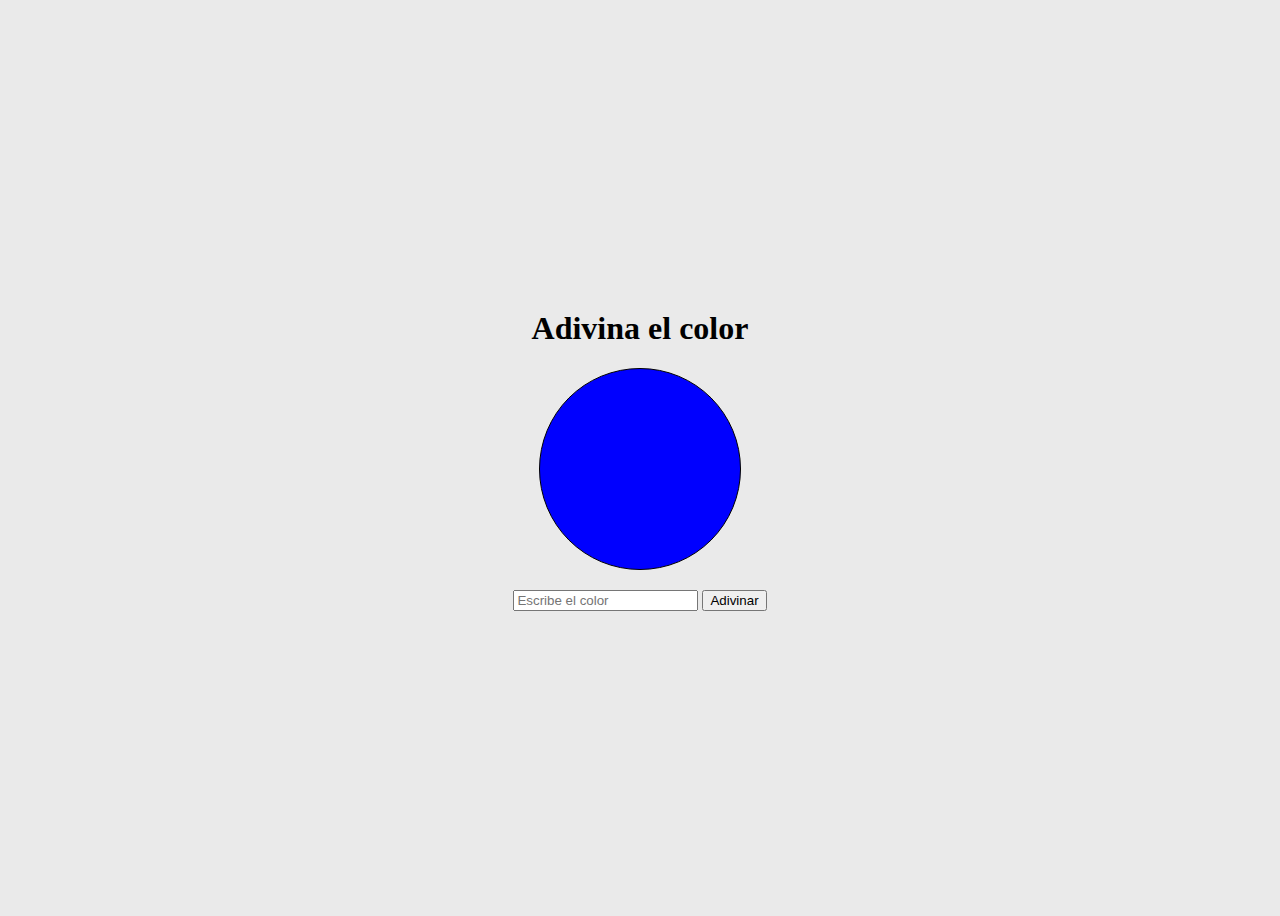
<file: Adivina el color/index.html>
<!DOCTYPE html>
<html lang="en">
<head>
    <meta charset="UTF-8">
    <meta name="viewport" content="width=device-width, initial-scale=1.0">
    <title>Adivina el color</title>
    <link rel="stylesheet" href="style.css">
</head>
<body>
    <div class="container">
        <h1>Adivina el color</h1>
        <div id="colorDisplay" class="color-display"></div>
        <input type="text" id="colorInput" placeholder="Escribe el color">
        <button id="submitBtn">Adivinar</button>
        <p id="result"></p>
        <button id="restarBtn" style="display:none">Reinicar Juego</button>
    </div>
    <script src="code.js"></script>
</body>
</html>
</file>
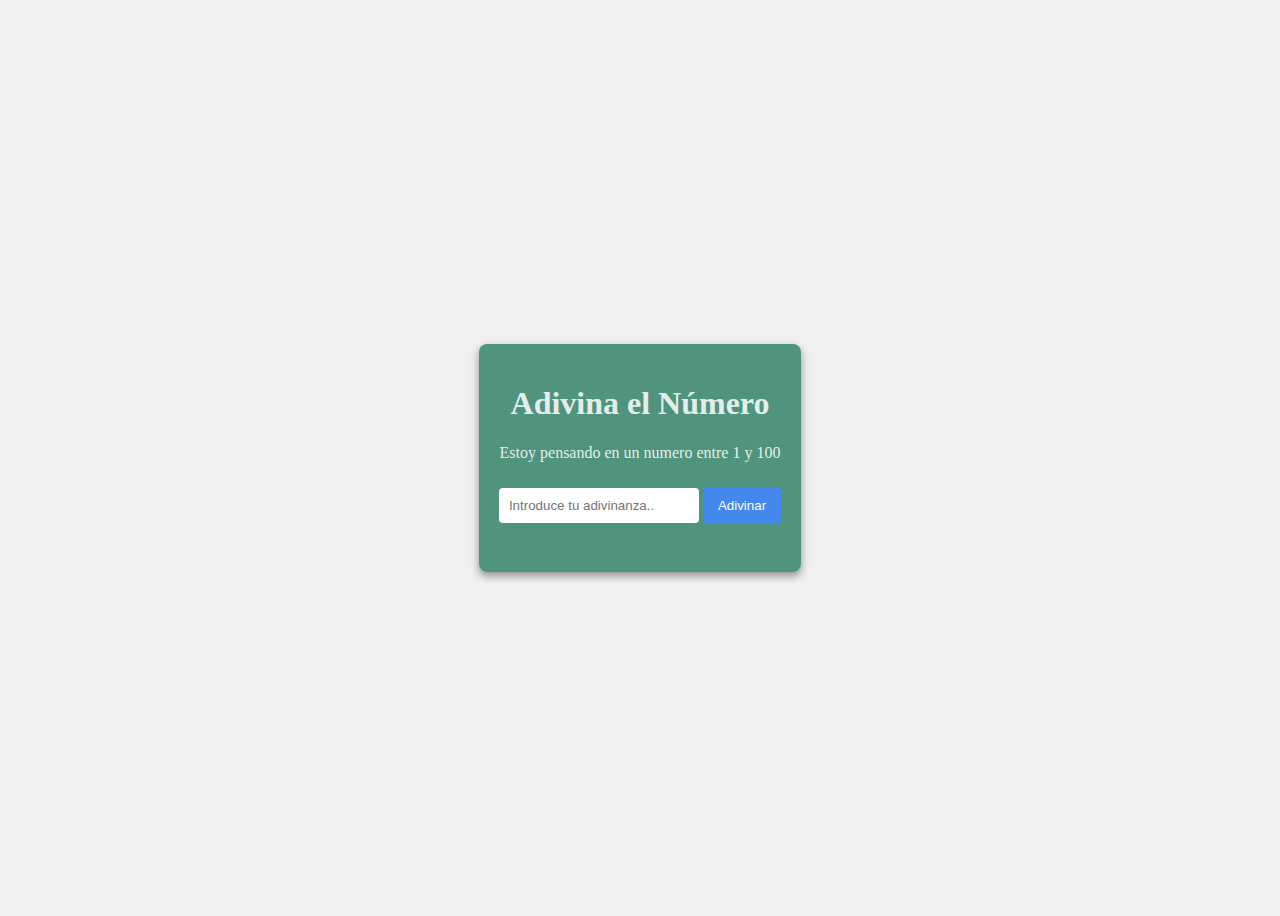
<file: adivina el numero/index.html>
<!DOCTYPE html>
<html lang="en">
<head>
    <meta charset="UTF-8">
    <meta name="viewport" content="width=device-width, initial-scale=1.0">
    <title>Adivina el Numero</title>
    <link rel="stylesheet" href="style.css">
</head>
<body>
    <div class="container">
        <h1>Adivina el Número</h1>
        <p>Estoy pensando en un numero entre 1 y 100</p>
        <input type="number" id="guess-input" placeholder="Introduce tu adivinanza..">
        <button id="submit-btn">Adivinar</button>
        <p id="feedback"></p>
        <button id="reset-btn" style="display: none;">Reiniciar Juego</button>
    </div>
    <script src="code.js"></script>
</body>
</html>
</file>
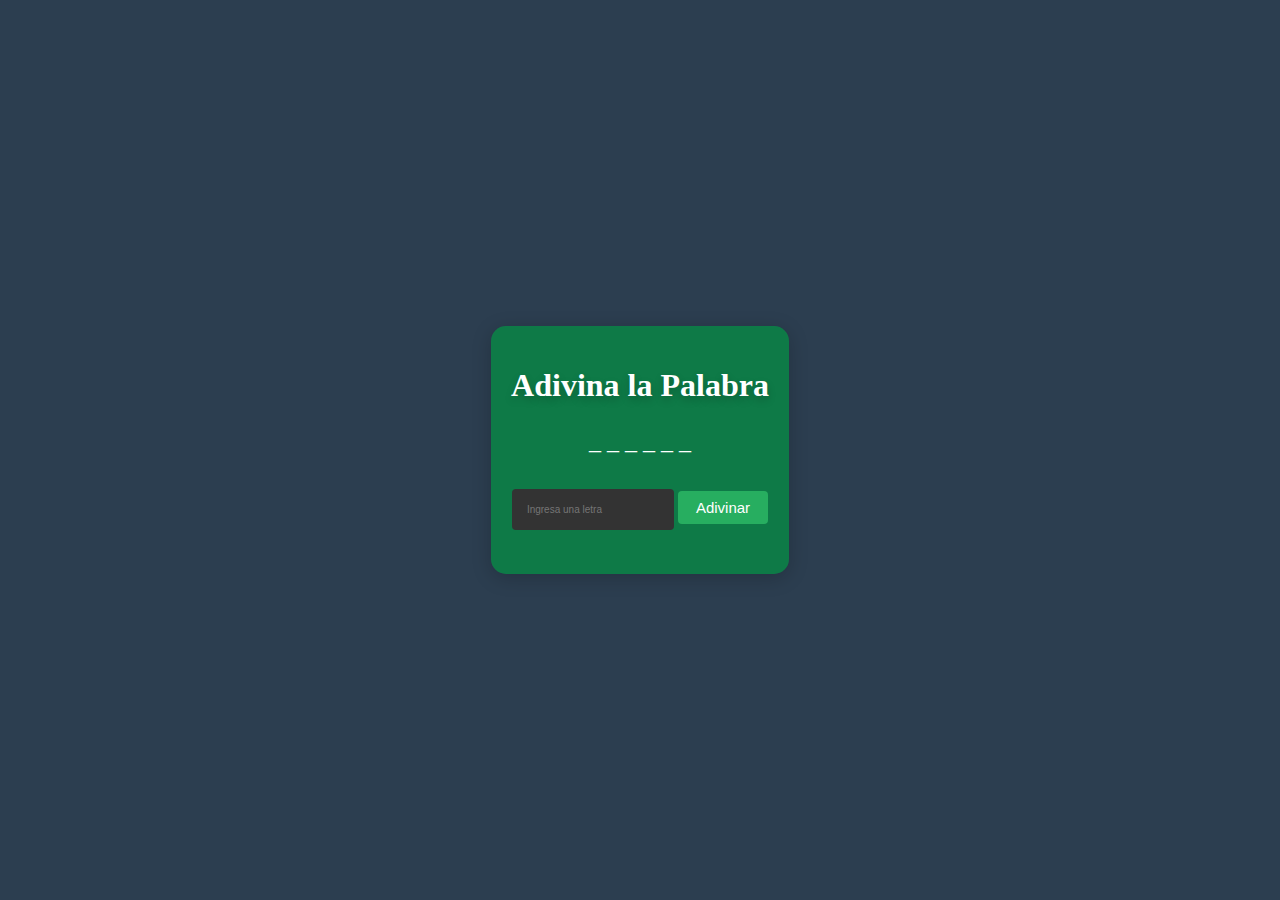
<file: ahorcado/index.html>
<!DOCTYPE html>
<html lang="en">
<head>
    <meta charset="UTF-8">
    <meta name="viewport" content="width=device-width, initial-scale=1.0">
    <title>Adivina la Palabra</title>
    <link rel="stylesheet" href="style.css">
</head>
<body>
    <div class="container">
        <h1>Adivina la Palabra</h1>
        <p id="word">_ _ _ _ _</p>
        <input type="text" id="letterInput" maxlength="1" placeholder="Ingresa una letra">
        <button id="guessbtn">Adivinar</button>
        <p id="message"></p>
        <button id="reset" style="display:none">Reiniciar</button>
    </div>
    <script src="code.js"></script>
</body>
</html>
</file>
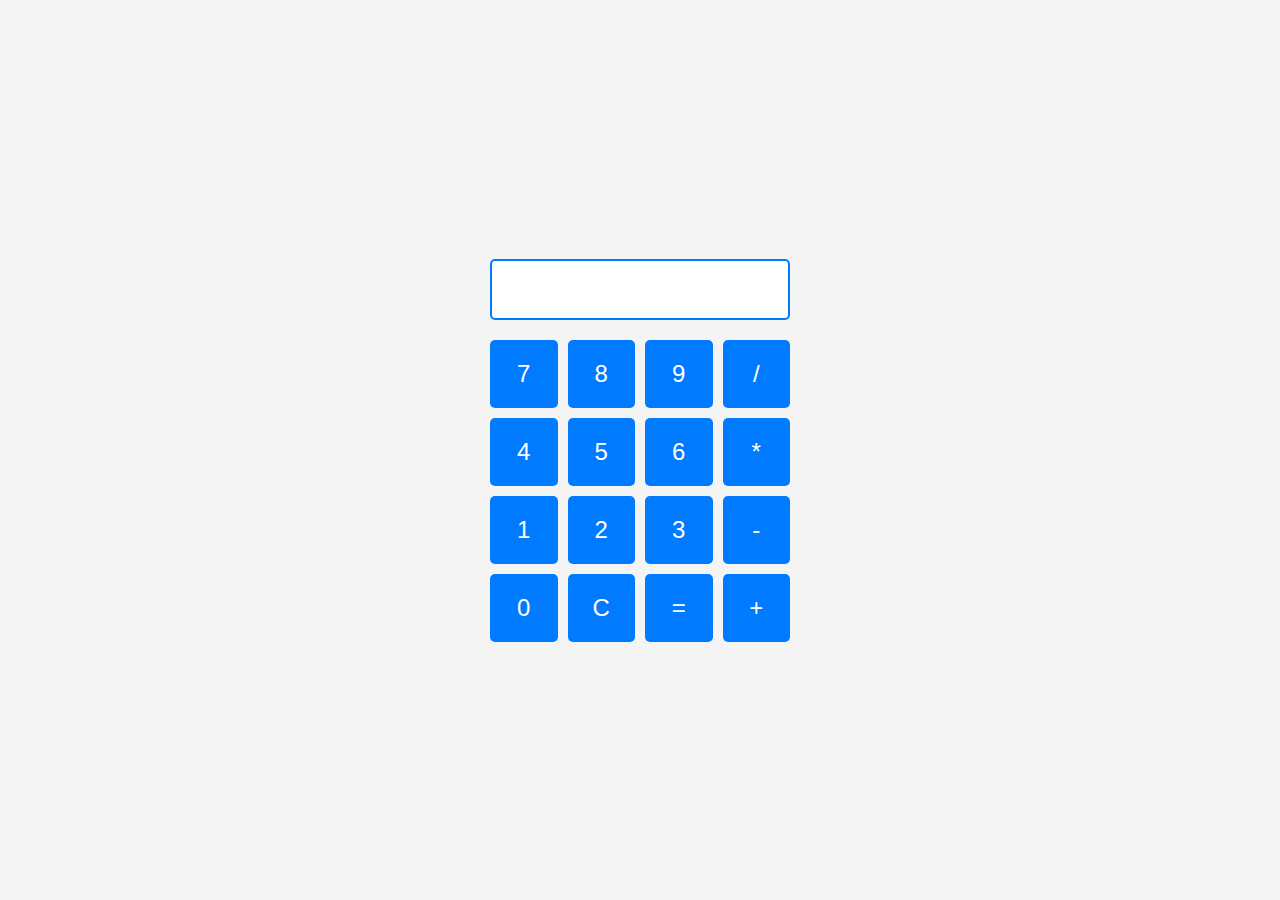
<file: calculadora de operaciones basicas/index.html>
<!DOCTYPE html>
<html lang="en">
<head>
    <meta charset="UTF-8">
    <meta name="viewport" content="width=device-width, initial-scale=1.0">
    <title>calculadora basica</title>
    <link rel="stylesheet" href="style.css">
</head>
<body>
    <div class="container">
        <input type="text" class="display" disabled>
        <button class="btn">7</button>
        <button class="btn">8</button>
        <button class="btn">9</button>
        <button class="btn">/</button>
        <button class="btn">4</button>
        <button class="btn">5</button>
        <button class="btn">6</button>
        <button class="btn">*</button>
        <button class="btn">1</button>
        <button class="btn">2</button>
        <button class="btn">3</button>
        <button class="btn">-</button>
        <button class="btn">0</button>
        <button class="btn">C</button>
        <button class="btn">=</button>
        <button class="btn">+</button>
    </div>
    <script src="code.js"></script>
</body>
</html>
</file>
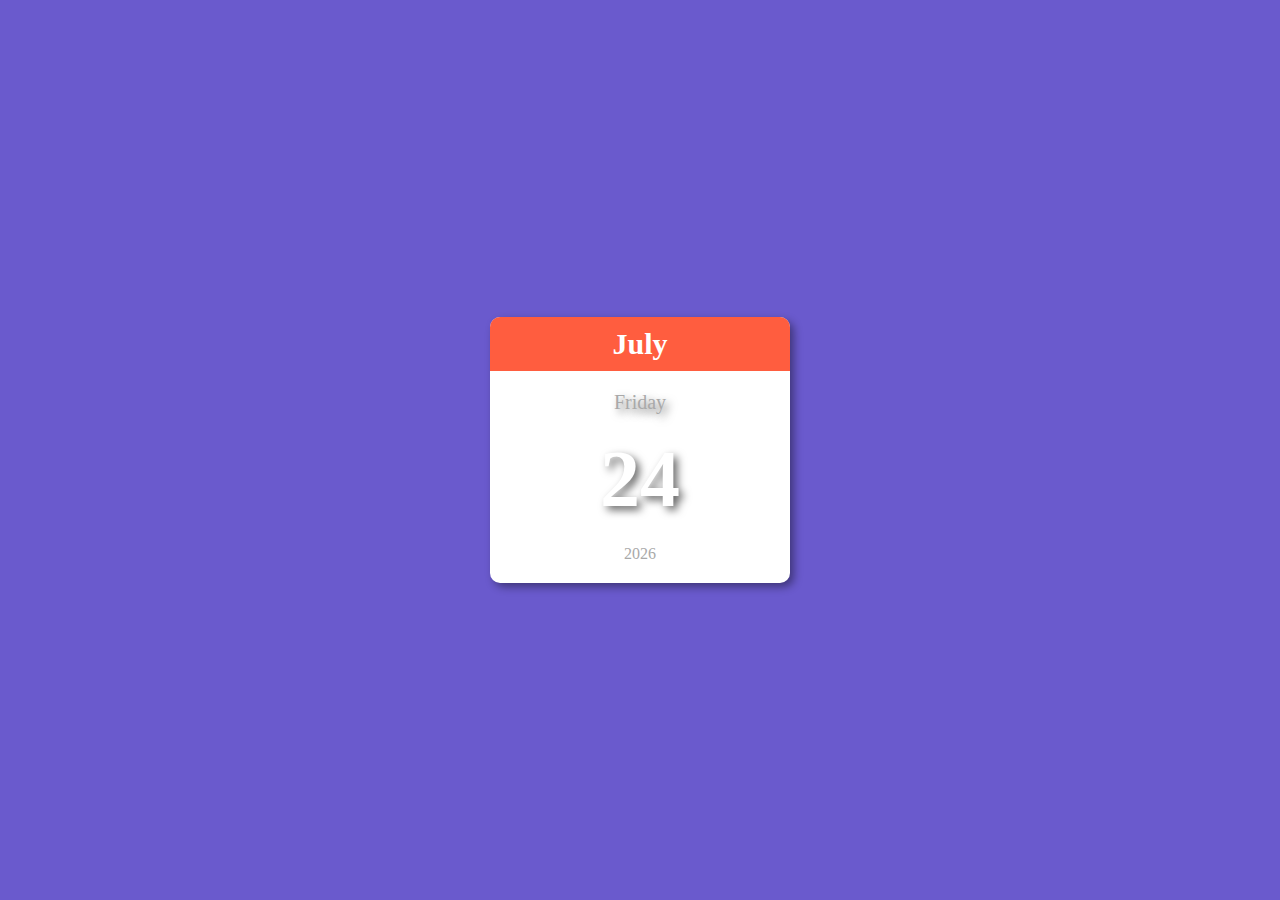
<file: calendar/index.html>
<!DOCTYPE html>
<html lang="en">
<head>
    <meta charset="UTF-8">
    <meta name="viewport" content="width=device-width, initial-scale=1.0">
    <title>Calendario</title>
    <link rel="stylesheet" href="style.css">
</head>
<body>
    <div class="calendar-container">
        <p class="month-name" id="month-name">Sep</p>
        <p class="day-name" id="day-name">sun</p>
        <p class="day-number" id="day-number">20</p>
        <p class="year" id="year">2029</p>
    </div>
    <script src="code.js"></script>
</body>
</html>
</file>
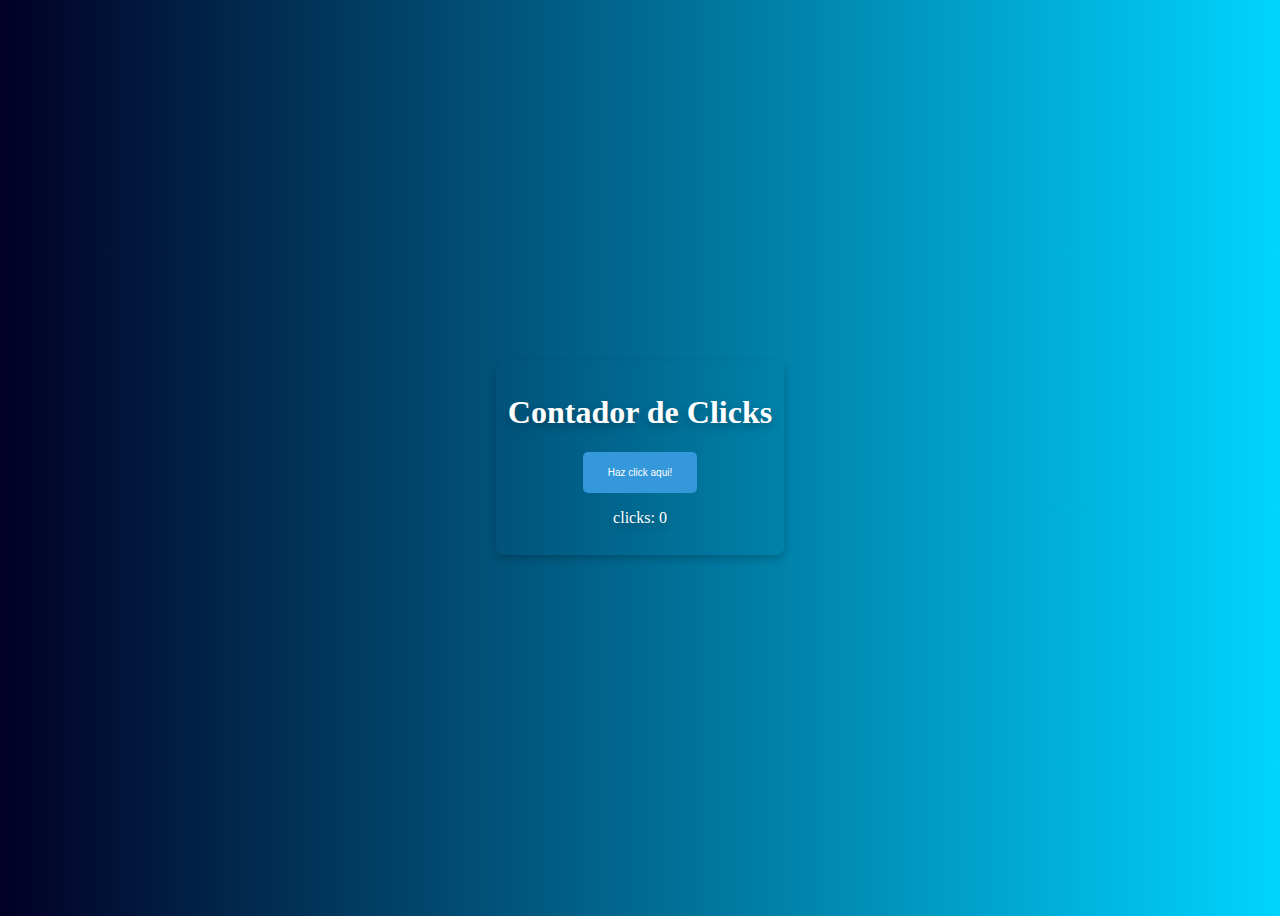
<file: CONTADOR DE CLICKS/index.html>
<!DOCTYPE html>
<html lang="en">
<head>
    <meta charset="UTF-8">
    <meta name="viewport" content="width=device-width, initial-scale=1.0">
    <title>Contador de Clicks</title>
    <link rel="stylesheet" href="style.css">
</head>
<body>
    <div class="container">
        <h1>Contador de Clicks</h1>
        <button id="click-btn">Haz click aqui!</button>
        <p id="count">clicks: 0</p>
    </div>
    <script src="code.js"></script>
</body>
</html>
</file>
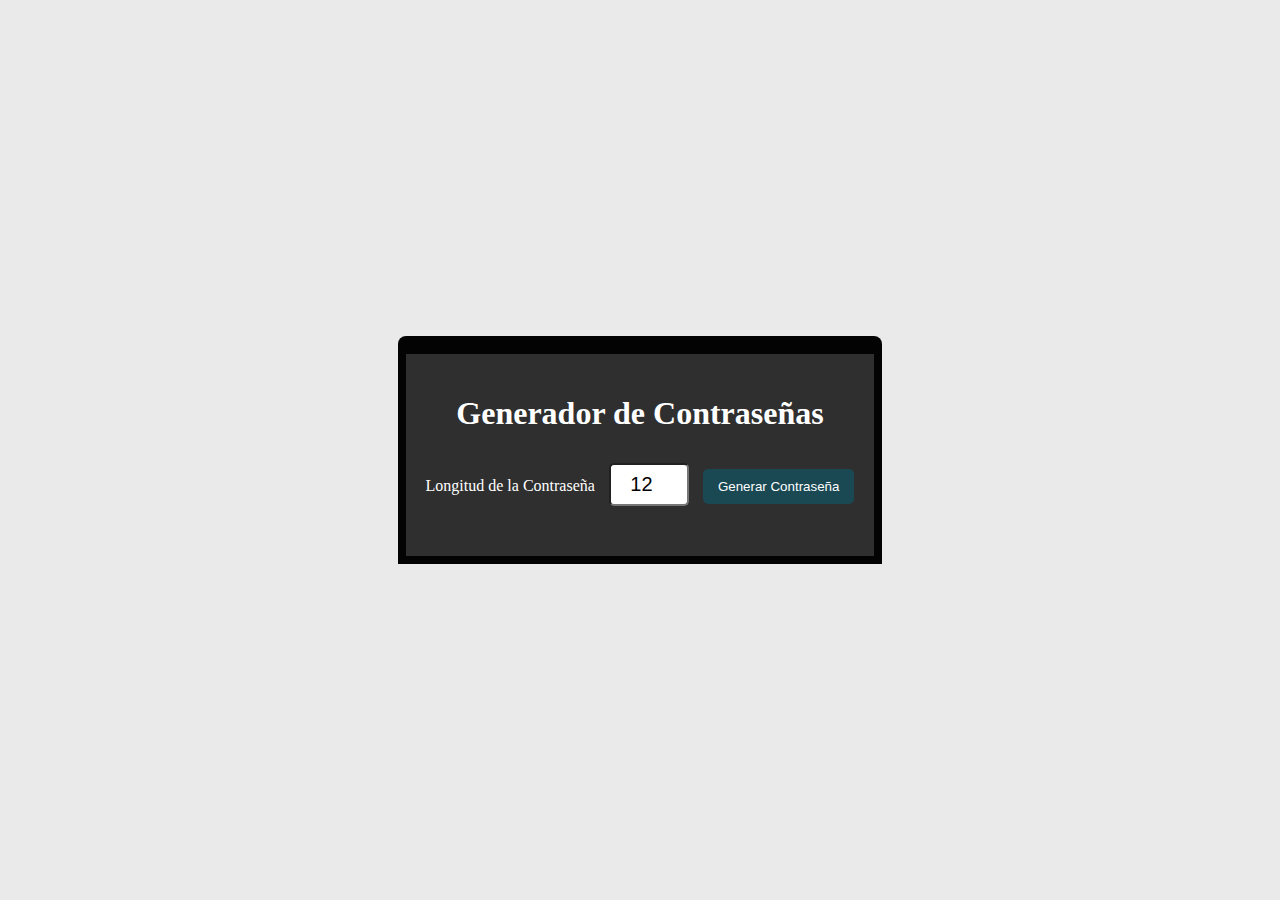
<file: generador-de-contraseñas/index.html>
<!DOCTYPE html>
<html lang="en">
<head>
    <meta charset="UTF-8">
    <meta name="viewport" content="width=device-width, initial-scale=1.0">
    <title>Generador de Contraseñas</title>
    <link rel="stylesheet" href="style.css">
</head>
<body>
    <div class="container">
        <h1>Generador de Contraseñas</h1>
        <label for="lenght">Longitud de la Contraseña</label>
        <input type="number" id="lenght" value="12" min="2" max="20" >
        <button id="generate">Generar Contraseña</button>
        <h2 id="password"></h2>
    </div>
    <script src="code.js"></script>
</body>
</html>
</file>
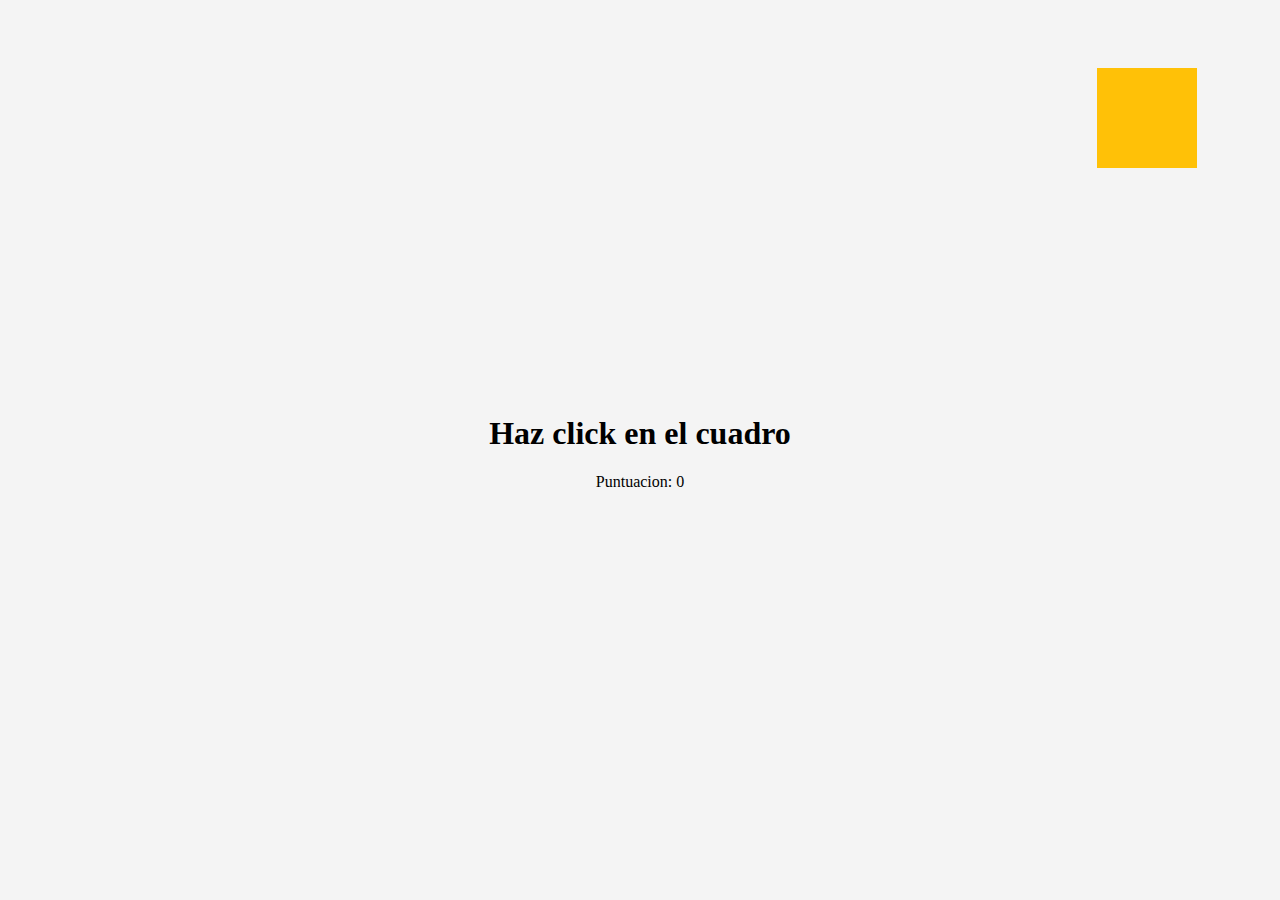
<file: haz click en el cuadro/index.html>
<!DOCTYPE html>
<html lang="en">
<head>
    <meta charset="UTF-8">
    <meta name="viewport" content="width=device-width, initial-scale=1.0">
    <title>Juego</title>
    <link rel="stylesheet" href="style.css">
</head>
<body>
    <div class="container">
        <h1>Haz click en el cuadro</h1>
        <div id="colorBox" class="colorBox"></div>
        <p id="score">Puntuacion: 0</p>
    </div>
    <script src="code.js"></script>
</body>
</html>
</file>
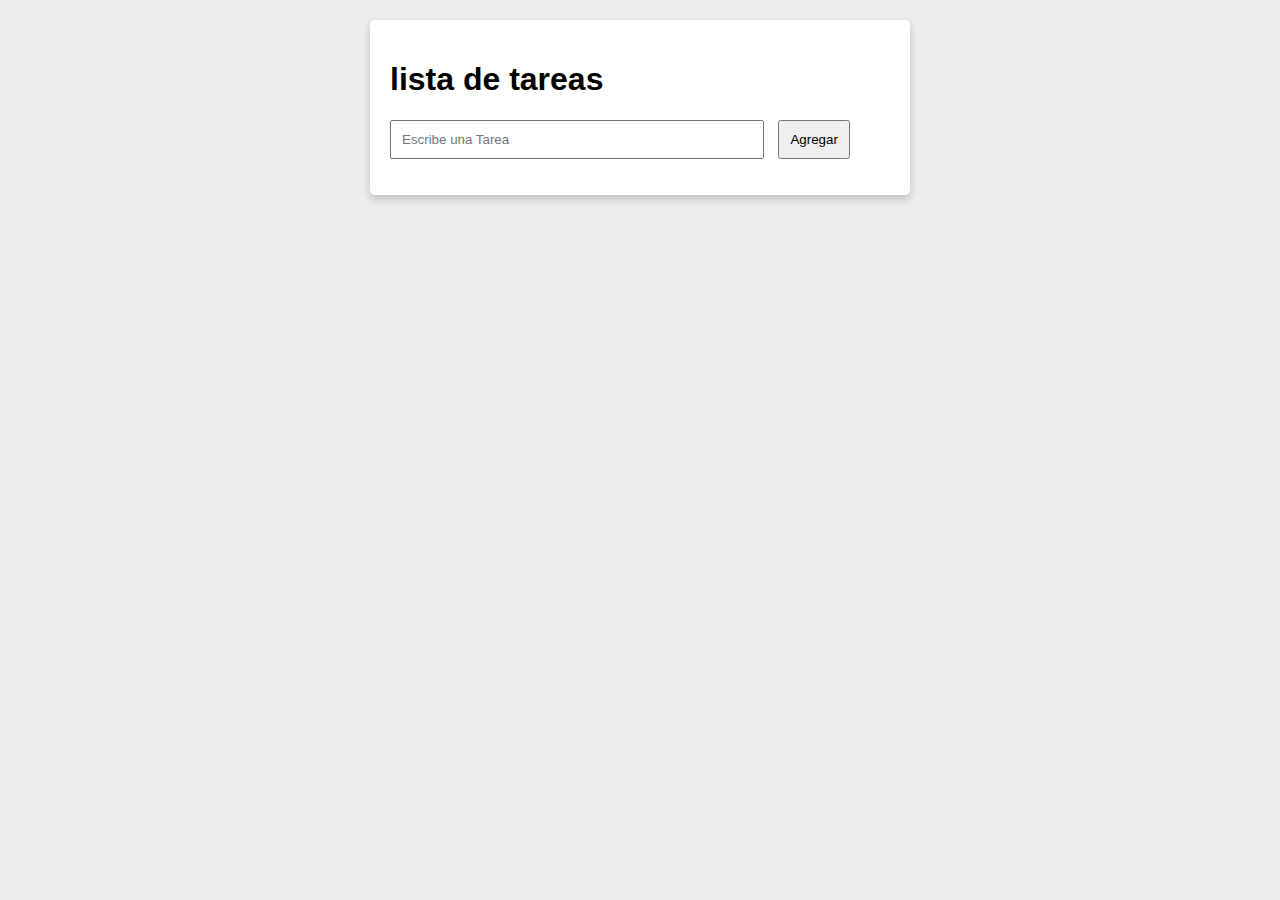
<file: listaDeTareas/index.html>
<!DOCTYPE html>
<html lang="en">
<head>
    <meta charset="UTF-8">
    <meta name="viewport" content="width=device-width, initial-scale=1.0">
    <title>Lista de Tareas</title>
    <link rel="stylesheet" href="style.css">
</head>
<body>
    <div class="container">
        <h1>lista de tareas</h1>
        <input type="text" class="tarea" placeholder="Escribe una Tarea">
        <button class="btn" >Agregar</button>
        <ul class="listaTarea"></ul>
    </div>
    <script src="code.js"></script>
</body>
</html>
</file>
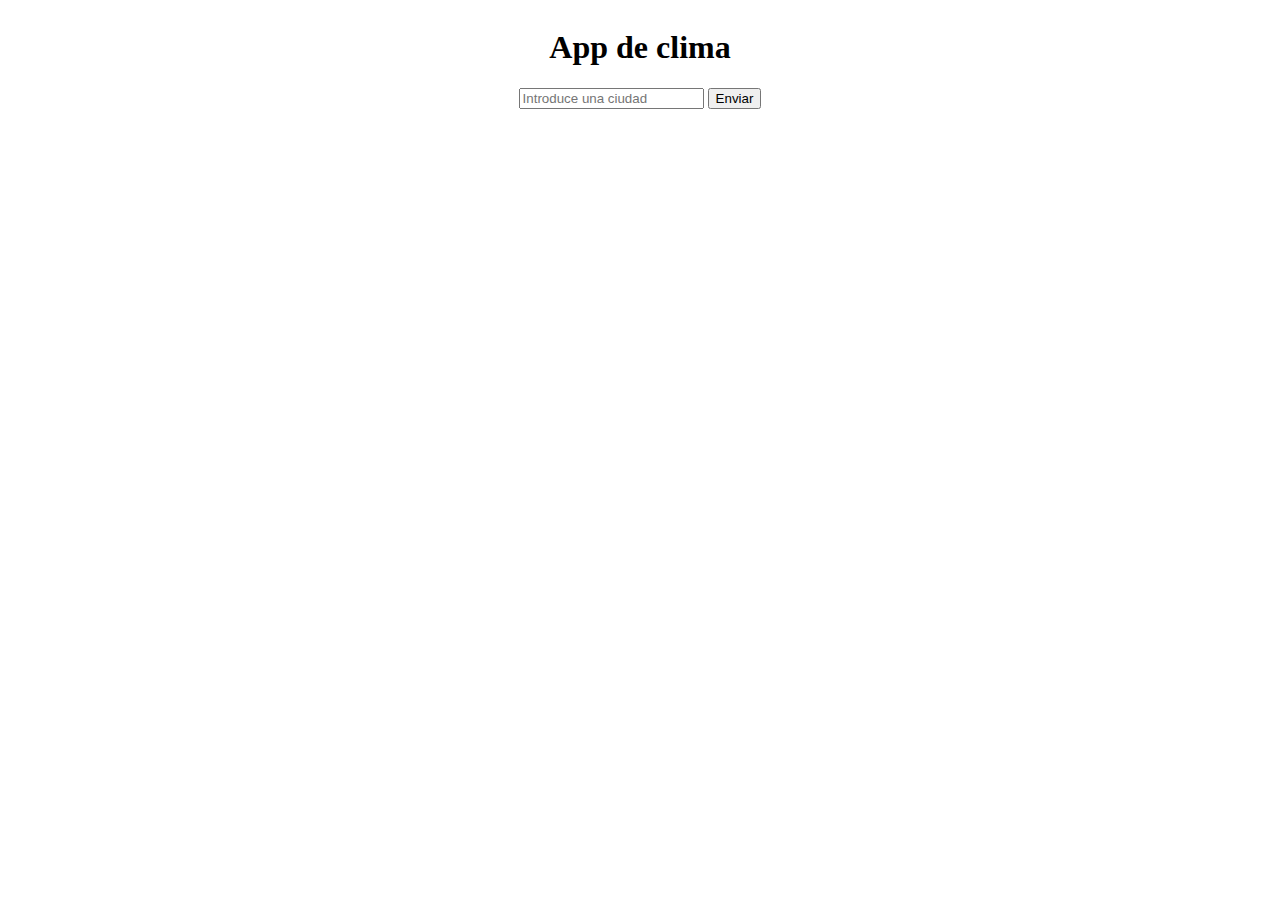
<file: prueba jnr/index.html>
<!DOCTYPE html>
<html lang="en">
  <head>
    <meta charset="UTF-8" />
    <meta name="viewport" content="width=device-width, initial-scale=1.0" />
    <title>afor clima</title>
    <link rel="stylesheet" href="style.css" />
  </head>
  <body>
    <h1>App de clima</h1>
    <form action="">
      <label for="">
        <input type="text" id="city" placeholder="Introduce una ciudad" />
      </label>
      <button id="form-btn">Enviar</button>
      <p class="error" style="display: none"></p>
    </form>
  </body>
  <script src="code.js"></script>
</html>
</file>
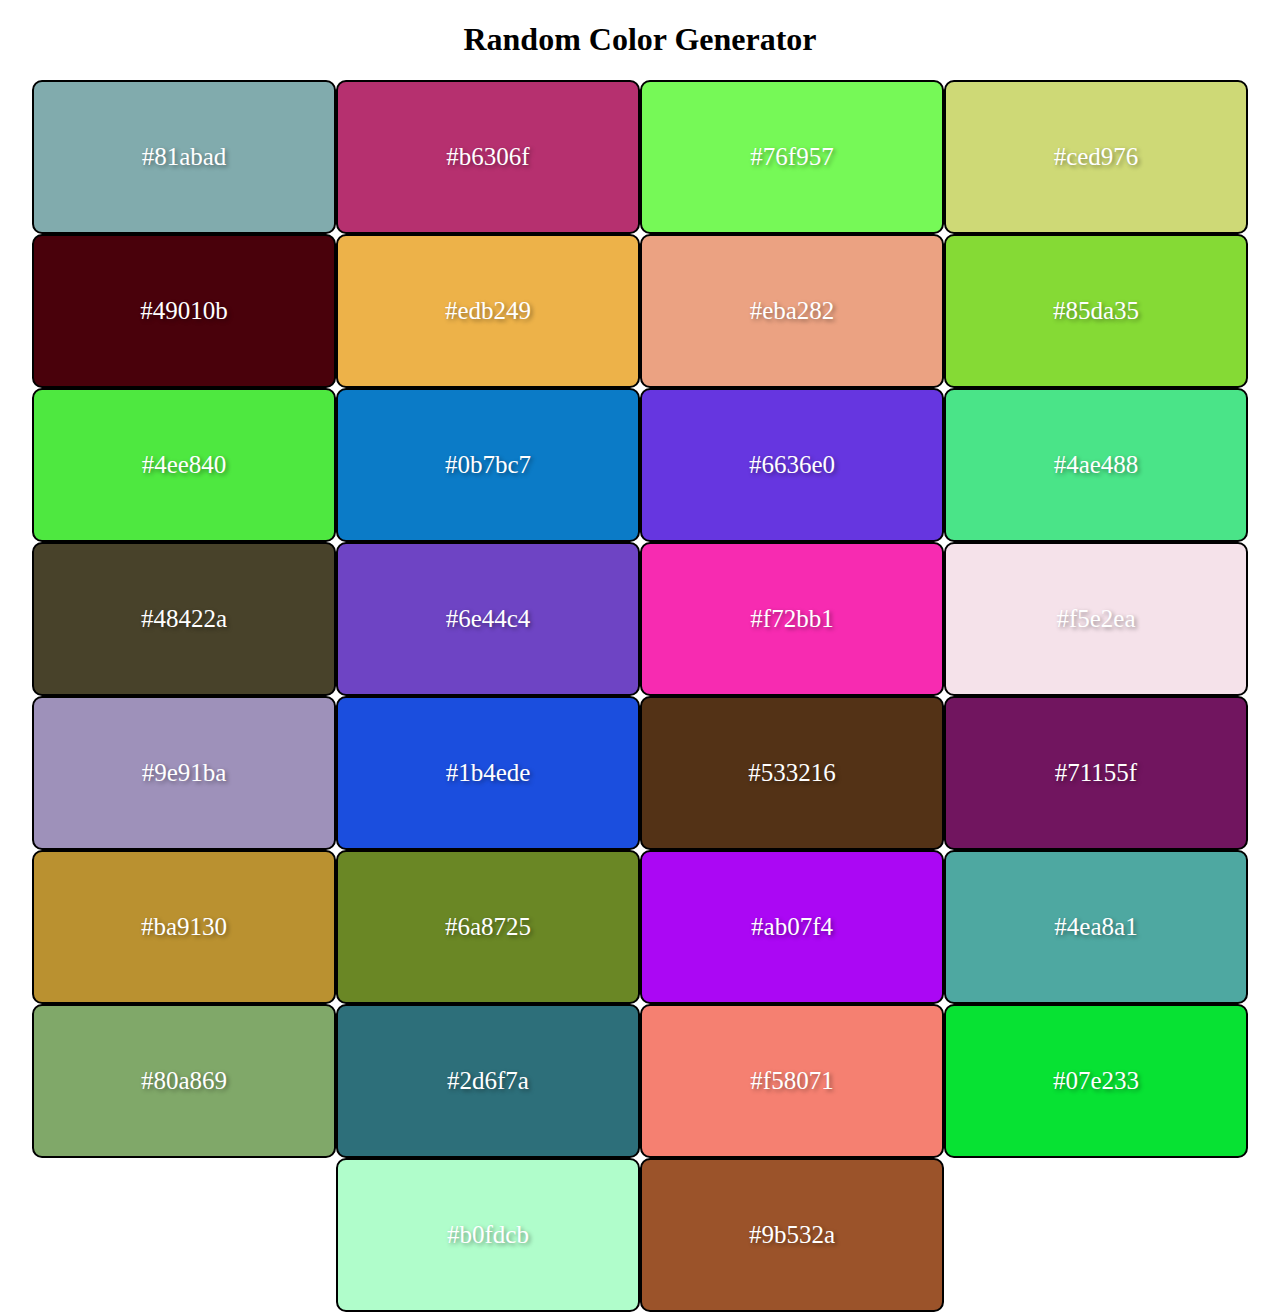
<file: Random_Color_generator/index.html>
<!DOCTYPE html>
<html lang="en">
<head>
    <meta charset="UTF-8">
    <meta name="viewport" content="width=device-width, initial-scale=1.0">
    <title>Raqndom Color Generator</title>
    <link rel="stylesheet" href="style.css">
</head>
<body>
    <h1> Random Color Generator</h1>
    <div class="container">
        
    </div>
    <script src="code.js"></script>
</body>
</html>
</file>
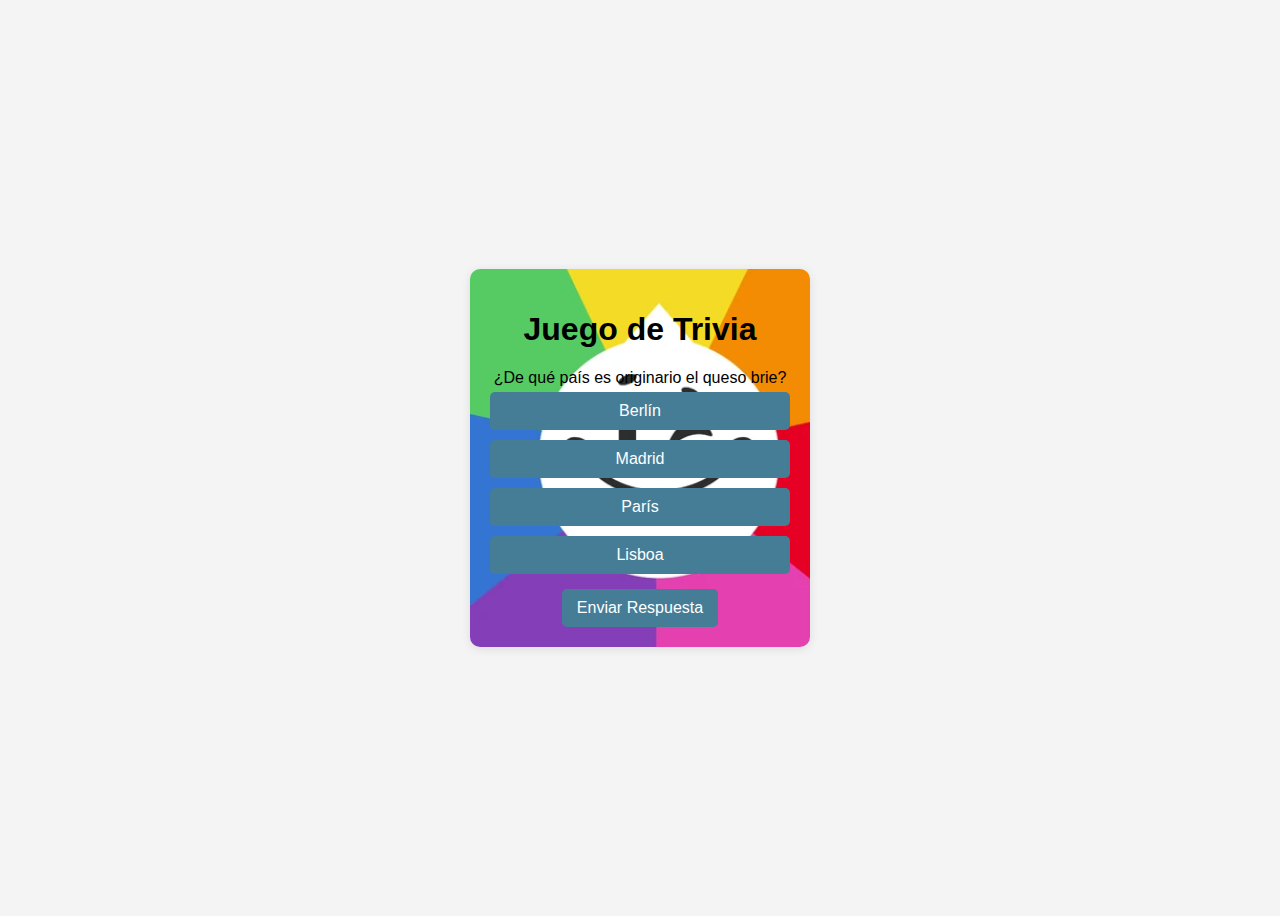
<file: trivia/index.html>
<!DOCTYPE html>
<html lang="es">
<head>
    <meta charset="UTF-8">
    <meta name="viewport" content="width=device-width, initial-scale=1.0">
    <link rel="stylesheet" href="style.css">
    <title>Juego de Trivia</title>
</head>
<body>
    <div class="trivia-container">
        <h1>Juego de Trivia</h1>
        <div id="pregunta"></div>
        <div id="opciones">
            <button id="opcion1" class="opcion"></button>
            <button id="opcion2" class="opcion"></button>
            <button id="opcion3" class="opcion"></button>
            <button id="opcion4" class="opcion"></button>
        </div>
        <button id="submit-btn">Enviar Respuesta</button>
        <div id="resultado"></div>
    </div>
    <script src="code.js"></script>
</body>
</html>
</file>
<file: Adivina el color/style.css>
body {
    font-family: cursive;
    display: flex;
    height: 100vh;
    justify-content: center;
    align-items: center;
    overflow: hidden;
    background-color: #eaeaea;
}

.container{
   
    padding: 20px;
    text-align: center;
}

.color-display{
    width: 200px;
    height: 200px;
    margin: 20px auto;
    border: 1px solid #000;
    border-radius: 50%;
    background: #fff;
}
</file>
<file: adivina el numero/style.css>
* {
    box-sizing: border-box;
}

body {
    display: flex;
    justify-content: center;
    align-items: center;
    height: 100vh;
    background-color: #f0f0f0;
    font-family: cursive;
}

.container{
    text-align: center;
    background-color: #064a;
    color: #fffd;
    border-radius: 8px;
    box-shadow: 0 4px 8px #0006;
    padding: 20px;
}

input[type="number"]{
    padding: 10px;
    width: 200px;
    margin: 10px 0;
    border-radius: 4px;
    cursor: pointer;
    border: none;
}

button{
    padding: 10px 15px;
    background-color: #48e;
    color: #fff;
    border: none;
    cursor: pointer;
    transition: opacity 0.3s;
}

button:hover{
    opacity: .74;
}

#feedback{
    margin-top: 15px;
    font-size: 1.2em;
}

.low {
    color: green;
}

.high{
    color: red;
}
</file>
<file: ahorcado/style.css>
body{
    font-family: cursive;
    display: flex;
    height: 100vh;
    justify-content: center;
    align-items: center;
    margin: 0;
    background-color: #2c3e50;
}

.container{
    text-align: center;
    padding: 20px;
    box-shadow: 0 4px 20px #0003;
    border-radius: 15px;
    background-color: #094a;
}

h1 {
    color: #fff;
    text-shadow: 0 4px 8px #0003;
    margin-bottom: 20px;
}

p {
    font-size: 24px;
    color: #fff;
}


input{
    padding: 15px;
    font-size: 10px;
    background: #333;
    border: none;
    margin-top: 10px;
    border-radius: 4px;
    color: #fff;
    outline: none;
}

button {
    padding: 8px 18px;
    border-radius: 4px;
    border: none;
    background-color: #27ae60;
    color: #fff;
    cursor: pointer;
    font-size: 15px;
    transition: opacity .3s;
}

button:hover{
    opacity: .74;
}
</file>
<file: calculadora de operaciones basicas/style.css>
body {
    margin: 0;
    display: flex;
    justify-content: center;
    align-items: center;
    height: 100vh;
    background-color: #f4f4f4;
}

.container {
    display: grid;
    grid-template-columns: repeat(4, 1fr);
    gap: 10px;
    max-width: 300px;
    margin: auto;
}

.display {
    grid-column: span 4;
    padding: 10px;
    font-size:2em;
    text-align: right;
    border: 2px solid #007bff;
    border-radius: 5px;
    margin-bottom: 10px;
    background-color: #fff;
}

.btn {
    padding: 20px;
    font-size: 1.5em;
    background-color: #007bff;
    border: none;
    color: #fff;
    border-radius: 5px;
    cursor: pointer;
    transition: background-color 0.3s;
}


.btn::hover {
    background-color: #0056b3;
}
</file>
<file: calendar/style.css>
body{ 
    margin: 0;
    display: flex;
    height: 100vh;
    align-items: center;
    justify-content: center;
    font-family: cursive;
    background-color: slateblue;
    text-align: center;
}

.calendar-container{
    background-color: #fff;
    width: 300px;
    align-items: center;
    border-radius: 10px;
    box-shadow: 4px 4px 8px #0006;
    overflow: hidden;
    background-image: url("https://i.pinimg.com/564x/34/dd/e8/34dde8a68caf329d8e9af8fa9824daef.jpg");
    background-size: cover;
    text-shadow: 4px 4px 8px #0009;
}

.month-name {
    margin: 0;
    background-color: #f42d;
    color: #fff;
    padding: 10px;
    font-size: 30px;
    font-weight: bold;
    text-shadow: none;
    
}

.day-name {
    font-size: 20px;
    color: darkgray;
}

.day-number {
    font-size: 80px;
    color: #fff;
    font-weight: bold;
    margin: 0;
}

.year {
    margin: 20px;
    font-weight: 20px;
    color: darkgray;
    font-weight: 500;
    text-shadow: none;
}
</file>
<file: CONTADOR DE CLICKS/style.css>
body{
    font-family: cursive;
    display: flex;
    justify-content: center;
    height: 100dvh;
    align-items: center;
    overflow: hidden;
    background: rgb(2,0,36);
    background: linear-gradient(90deg, rgba(2,0,36,1) 0%, rgba(0,212,255,1) 100%);
}


.container{
    text-align: center;
    color: #fff;
    text-shadow: 0 4px 8px  #0004;
    box-shadow: 0 4px 8px #0003;
    padding: 12px;
    border-radius: 8px;

}

#click-btn{
    padding: 15px 25px;
    font-size: 10px;
    background-color: #3498db;
    color: #fff;
    border: none;
    border-radius: 5px;
    cursor: pointer;
    transition: opacity .3s;

}

#click-btn:hover{
    opacity: .7;
}
</file>
<file: generador-de-contraseñas/style.css>
body {
    margin: 0;
    background-color: #eaeaea;
    display: flex;
    height: 100vh;
    align-items: center;
    justify-content: center;
    font-family: cursive;
}

.container {
    padding: 20px;
    text-align: center;
    background-color: #000c;
    color: #fff;
    border: 8px solid #000e;
    border-top: 18px solid #000e;
    border-top-left-radius: 8px;
    border-top-right-radius: 8px;
}

#lenght {
    width: 60px;
    padding: 8px;
    margin: 10px;
    border-radius: 5px;
    color: #000;
    text-align: center;
    font-size: 20px;
}

button {
    padding: 10px 15px;
    background-color: #156a;
    color: #fff;
    border: none;
    border-radius: 5px;
    cursor: pointer;
}

button:hover {
    background-color: #376a;
}

h2 {
    margin: 20px;
    font-weight: normal;
    color: #fff;
}
</file>
<file: haz click en el cuadro/style.css>
body{
    font-family: cursive;
    background-color: #f4f4f4;
    display: flex;
    justify-content: center;
    height: 100vh;
    align-items: center;
    margin: 0;
}

.container{
    text-align: center;
}

.colorBox{
    width: 100px;
    height: 100px;
    margin: 20px auto;
    background-color: yellow;
    cursor: pointer;
    transition: background-color 0.3s;
}
</file>
<file: listaDeTareas/style.css>
body {
    margin: 0;
    font-family: sans-serif;
    background-color: #ededed;
    padding: 20px;
}

.container {
    max-width: 500px;
    background-color: #fff;
    padding: 20px;
    margin: auto;
    border-radius: 5px;
    box-shadow: 0 4px 8px #0003;
}

input {
    width: 70%;
    padding: 10px;
    margin-right: 10px;
}

button {
    padding: 10px;
}

ul {
    list-style-type: none;
    padding: 0;
}

li {
    padding: 10px;
    background-color: #ededed;
    margin: 5px 0;
    border-radius: 3px;
}
</file>
<file: prueba jnr/style.css>
body{
    display: flex;
    align-items: center;
    justify-content: center;
    flex-direction: column;
}
</file>
<file: Random_Color_generator/style.css>
body {
    margin: 0;
    font-family: cursive;
}

h1 {
    text-align: center;
}

.container {
    display: flex;
    flex-wrap: wrap;
    justify-content: center;
}

.color-container {
    background-color: #48e;
    width: 300px;
    height: 150px;
    color: #fff;
    display: flex;
    justify-content: center;
    align-items: center;
    font-size: 25px;
    text-shadow: 2px 2px 4px #0006;
    border: 2px solid #000;
    border-radius: 10px;
}
</file>
<file: trivia/style.css>
body {
    display: flex;
    justify-content: center;
    align-items: center;
    height: 100vh;
    background-color: #f4f4f4;
    font-family: Arial, sans-serif;
}

.trivia-container {
    
    border-radius: 10px;
    padding: 20px;
    box-shadow: 0 2px 10px rgba(0, 0, 0, 0.1);
    width: 300px;
    text-align: center;
    background-image: url("Preguntados_logo_nuevo.webp");
    background-repeat: no-repeat;
    background-size: cover;
   
}

button {
    padding: 10px 15px;
    font-size: 16px;
    margin-top: 10px;
    cursor: pointer;
    background-color: #457d97;
    color: white;
    border: none;
    border-radius: 5px;
}

button:hover {
    background-color: #0056b3;
}

.opcion {
    margin: 5px 0;
    width: 100%;
}
</file>
